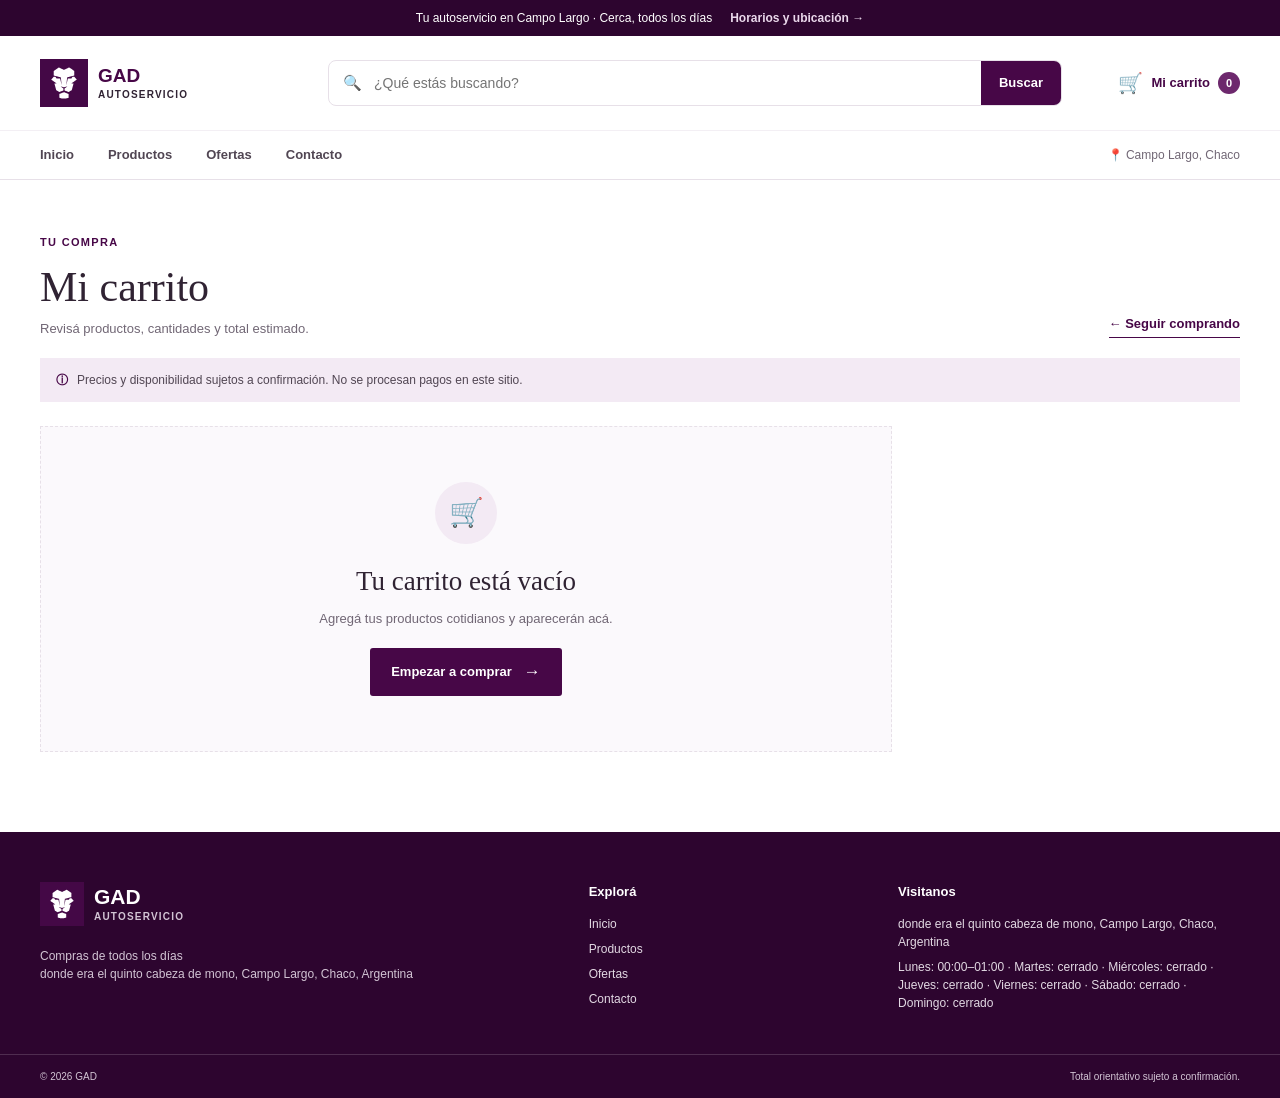
<file: carrito.html>
<!doctype html>
<html lang="es-AR">
<head>
	<meta charset="utf-8">
	<meta name="viewport" content="width=device-width, initial-scale=1">
	<meta name="description" content="Revisá tu compra de GAD en Campo Largo, Chaco.">
	<meta name="theme-color" content="#217a55">
	<title>Mi carrito | GAD</title>
	<link rel="icon" href="assets/logo.svg" type="image/svg+xml">
	<link rel="manifest" href="manifest.webmanifest">
	<meta name="apple-mobile-web-app-capable" content="yes">
	<meta name="apple-mobile-web-app-status-bar-style" content="default">
	<link rel="stylesheet" href="css/style.css">
	<link rel="stylesheet" href="css/responsive.css">
	<link rel="stylesheet" href="css/cart.css">
	<script type="module" src="js/cart.js"></script>
	<script type="module" src="js/contact.js"></script>
	<script type="module" src="js/pwa.js"></script>
</head>
<body>
	<a class="skip-link" href="#contenido">Ir al contenido</a>
	<div class="announcement-bar"><p>Tu autoservicio en Campo Largo <span aria-hidden="true">·</span> Cerca, todos los días</p><a href="contacto.html">Horarios y ubicación <span aria-hidden="true">→</span></a></div>
	<header class="site-header">
		<div class="header-main wrap"><a class="brand" href="index.html" aria-label="GAD, inicio"><img src="assets/logo.svg" width="48" height="48" alt=""><span class="brand-copy"><strong data-business-name>GAD</strong><span>AUTOSERVICIO</span></span></a><form class="search-form" action="productos.html" role="search"><label class="visually-hidden" for="cart-search-input">Buscar productos</label><span class="search-icon" aria-hidden="true">🔍</span><input id="cart-search-input" name="q" type="search" placeholder="¿Qué estás buscando?" autocomplete="off"><button type="submit">Buscar</button></form><a class="cart-link" href="carrito.html" aria-current="page" aria-label="Carrito, 0 artículos"><span class="cart-icon" aria-hidden="true">🛒</span><span class="cart-label">Mi carrito</span><span class="cart-count" data-cart-count aria-live="polite">0</span></a></div>
		<nav class="main-nav" aria-label="Navegación principal"><div class="wrap nav-inner"><a href="index.html">Inicio</a><a href="productos.html">Productos</a><a href="ofertas.html">Ofertas</a><a href="contacto.html">Contacto</a><span class="nav-location"><span aria-hidden="true">📍</span> Campo Largo, Chaco</span></div></nav>
	</header>
	<main id="contenido" class="cart-page wrap">
		<div class="cart-page-heading"><div><p class="eyebrow">TU COMPRA</p><h1>Mi carrito</h1><p>Revisá productos, cantidades y total estimado.</p></div><a class="underlined-link" href="productos.html">← Seguir comprando</a></div>
		<div class="cart-demo-note"><span aria-hidden="true">ⓘ</span> Precios y disponibilidad sujetos a confirmación. No se procesan pagos en este sitio.</div>
		<div class="cart-layout">
			<section class="cart-items-panel" aria-label="Productos en el pedido"><div class="cart-items" data-cart-items></div>
				<div class="cart-empty" data-cart-empty hidden><div class="empty-cart-symbol" aria-hidden="true">🛒</div><h2>Tu carrito está vacío</h2><p>Agregá tus productos cotidianos y aparecerán acá.</p><a class="button button-lime" href="productos.html">Empezar a comprar <span aria-hidden="true">→</span></a></div>
			</section>
			<aside class="cart-summary" data-cart-summary aria-labelledby="summary-title" hidden><h2 id="summary-title">Resumen de compra</h2><div class="summary-line"><span>Subtotal</span><strong data-cart-subtotal>$ 0</strong></div><div class="summary-line summary-total"><span>Total estimado</span><strong data-cart-total>$ 0</strong></div><p>El importe final depende de los precios y la disponibilidad confirmados por el autoservicio.</p><button class="button button-dark whatsapp-order-button" type="button" data-whatsapp-order disabled aria-describedby="whatsapp-order-status">Preparar pedido por WhatsApp</button><span id="whatsapp-order-status" class="pending-note" data-order-contact-status role="status" aria-live="polite">Cargando el número para pedidos…</span><button class="clear-cart-button" type="button" data-clear-cart>Vaciar carrito</button></aside>
		</div>
	</main>
	<footer class="site-footer"><div class="wrap footer-main"><div class="footer-brand-block"><a class="brand brand-footer" href="index.html"><img src="assets/logo.svg" width="48" height="48" alt=""><span class="brand-copy"><strong data-business-name>GAD</strong><span>AUTOSERVICIO</span></span></a><p>Compras de todos los días<br><span data-contact-footer-address>Campo Largo, Chaco, Argentina</span></p></div><div class="footer-column"><h2>Explorá</h2><a href="index.html">Inicio</a><a href="productos.html">Productos</a><a href="ofertas.html">Ofertas</a><a href="contacto.html">Contacto</a></div><div class="footer-column"><h2>Visitanos</h2><p data-contact-footer-address>Dirección</p><p data-contact-footer-hours>Horarios</p></div></div><div class="footer-bottom"><div class="wrap"><span>© <span data-current-year>2026</span> <span data-business-name>GAD</span></span><span>Total orientativo sujeto a confirmación.</span></div></div></footer>
</body>
</html>
</file>
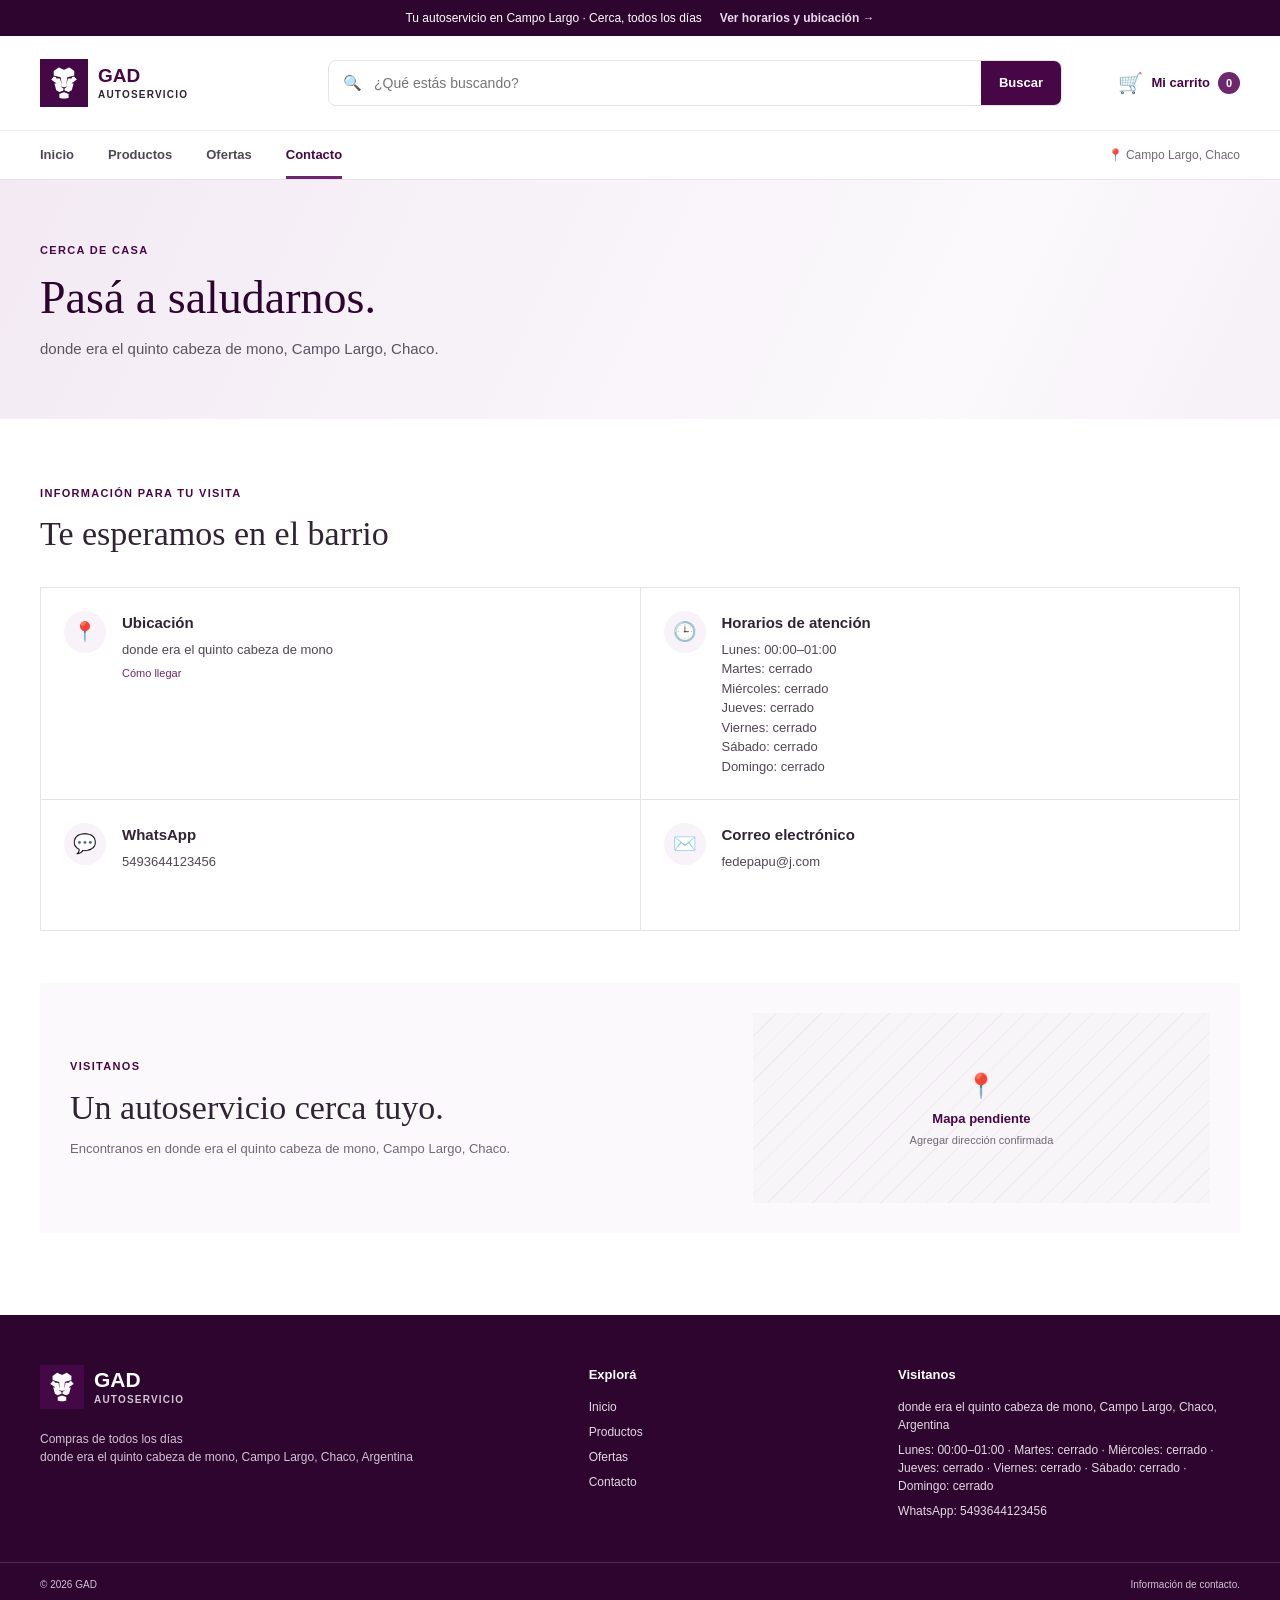
<file: contacto.html>
<!doctype html>
<html lang="es-AR">
<head>
	<meta charset="utf-8">
	<meta name="viewport" content="width=device-width, initial-scale=1">
	<meta name="description" content="Ubicación, horarios y datos de atención de GAD en Campo Largo, Chaco.">
	<meta name="theme-color" content="#217a55">
	<title>Contacto | GAD</title>
	<link rel="icon" href="assets/logo.svg" type="image/svg+xml">
	<link rel="manifest" href="manifest.webmanifest">
	<meta name="apple-mobile-web-app-capable" content="yes">
	<meta name="apple-mobile-web-app-status-bar-style" content="default">
	<link rel="stylesheet" href="css/style.css">
	<link rel="stylesheet" href="css/responsive.css">
	<link rel="stylesheet" href="css/cart.css">
	<script type="module" src="js/cart.js"></script>
	<script type="module" src="js/contact.js"></script>
	<script type="module" src="js/pwa.js"></script>
</head>
<body>
	<a class="skip-link" href="#contenido">Ir al contenido</a>
	<div class="announcement-bar"><p>Tu autoservicio en Campo Largo <span aria-hidden="true">·</span> Cerca, todos los días</p><a href="#contact-info">Ver horarios y ubicación <span aria-hidden="true">→</span></a></div>
	<header class="site-header">
		<div class="header-main wrap"><a class="brand" href="index.html" aria-label="GAD, inicio"><img src="assets/logo.svg" width="48" height="48" alt=""><span class="brand-copy"><strong data-business-name>GAD</strong><span>AUTOSERVICIO</span></span></a><form class="search-form" action="productos.html" role="search"><label class="visually-hidden" for="contact-search-input">Buscar productos</label><span class="search-icon" aria-hidden="true">🔍</span><input id="contact-search-input" name="q" type="search" placeholder="¿Qué estás buscando?" autocomplete="off"><button type="submit">Buscar</button></form><a class="cart-link" href="carrito.html" aria-label="Ir al carrito, 0 artículos"><span class="cart-icon" aria-hidden="true">🛒</span><span class="cart-label">Mi carrito</span><span class="cart-count" data-cart-count aria-live="polite">0</span></a></div>
		<nav class="main-nav" aria-label="Navegación principal"><div class="wrap nav-inner"><a href="index.html">Inicio</a><a href="productos.html">Productos</a><a href="ofertas.html">Ofertas</a><a class="nav-active" href="contacto.html" aria-current="page">Contacto</a><span class="nav-location"><span aria-hidden="true">📍</span> Campo Largo, Chaco</span></div></nav>
	</header>
	<main id="contenido">
		<section class="inner-hero contact-hero"><div class="wrap"><p class="eyebrow">CERCA DE CASA</p><h1>Pasá a saludarnos.</h1><p data-contact-hero>Encontranos en Campo Largo, Chaco.</p></div></section>
		<section class="contact-area" id="contact-info"><div class="wrap"><div class="contact-intro"><p class="eyebrow">INFORMACIÓN PARA TU VISITA</p><h2>Te esperamos en el barrio</h2><p class="pending-banner" data-contact-status role="status" aria-live="polite">Cargando los datos de contacto…</p></div>
			<div class="contact-grid">
				<section class="contact-detail"><span class="contact-symbol" aria-hidden="true">📍</span><div><h3>Ubicación</h3><p data-contact-address>Campo Largo, Chaco</p><a class="detail-pending" data-contact-map hidden target="_blank" rel="noopener noreferrer">Cómo llegar</a></div></section>
				<section class="contact-detail"><span class="contact-symbol" aria-hidden="true">🕒</span><div><h3>Horarios de atención</h3><p class="contact-hours" data-contact-hours>Consultando horarios…</p></div></section>
				<section class="contact-detail"><span class="contact-symbol" aria-hidden="true">💬</span><div><h3>WhatsApp</h3><p><a data-contact-whatsapp hidden target="_blank" rel="noopener noreferrer"></a><span data-contact-phone>Consultando número…</span></p></div></section>
				<section class="contact-detail"><span class="contact-symbol" aria-hidden="true">✉️</span><div><h3>Correo electrónico</h3><p><a data-contact-email hidden></a><span data-contact-email-empty hidden>No informado</span></p></div></section>
			</div>
			<div class="delivery-panel"><div><p class="eyebrow">VISITANOS</p><h2>Un autoservicio cerca tuyo.</h2><p data-contact-location-summary>Encontranos en Campo Largo, Chaco.</p></div><div class="map-placeholder" data-contact-map-placeholder role="img" aria-label="Ubicación del autoservicio pendiente de confirmar"><span aria-hidden="true">📍</span><strong>Mapa pendiente</strong><small>Agregar dirección confirmada</small></div></div>
		</div></section>
	</main>
	<footer class="site-footer"><div class="wrap footer-main"><div class="footer-brand-block"><a class="brand brand-footer" href="index.html"><img src="assets/logo.svg" width="48" height="48" alt=""><span class="brand-copy"><strong data-business-name>GAD</strong><span>AUTOSERVICIO</span></span></a><p>Compras de todos los días<br><span data-contact-footer-address>Campo Largo, Chaco, Argentina</span></p></div><div class="footer-column"><h2>Explorá</h2><a href="index.html">Inicio</a><a href="productos.html">Productos</a><a href="ofertas.html">Ofertas</a><a href="contacto.html">Contacto</a></div><div class="footer-column"><h2>Visitanos</h2><p data-contact-footer-address>Dirección</p><p data-contact-footer-hours>Horarios de atención</p><span data-contact-footer-phone></span></div></div><div class="footer-bottom"><div class="wrap"><span>© <span data-current-year>2026</span> <span data-business-name>GAD</span></span><span>Información de contacto.</span></div></div></footer>
</body>
</html>
</file>
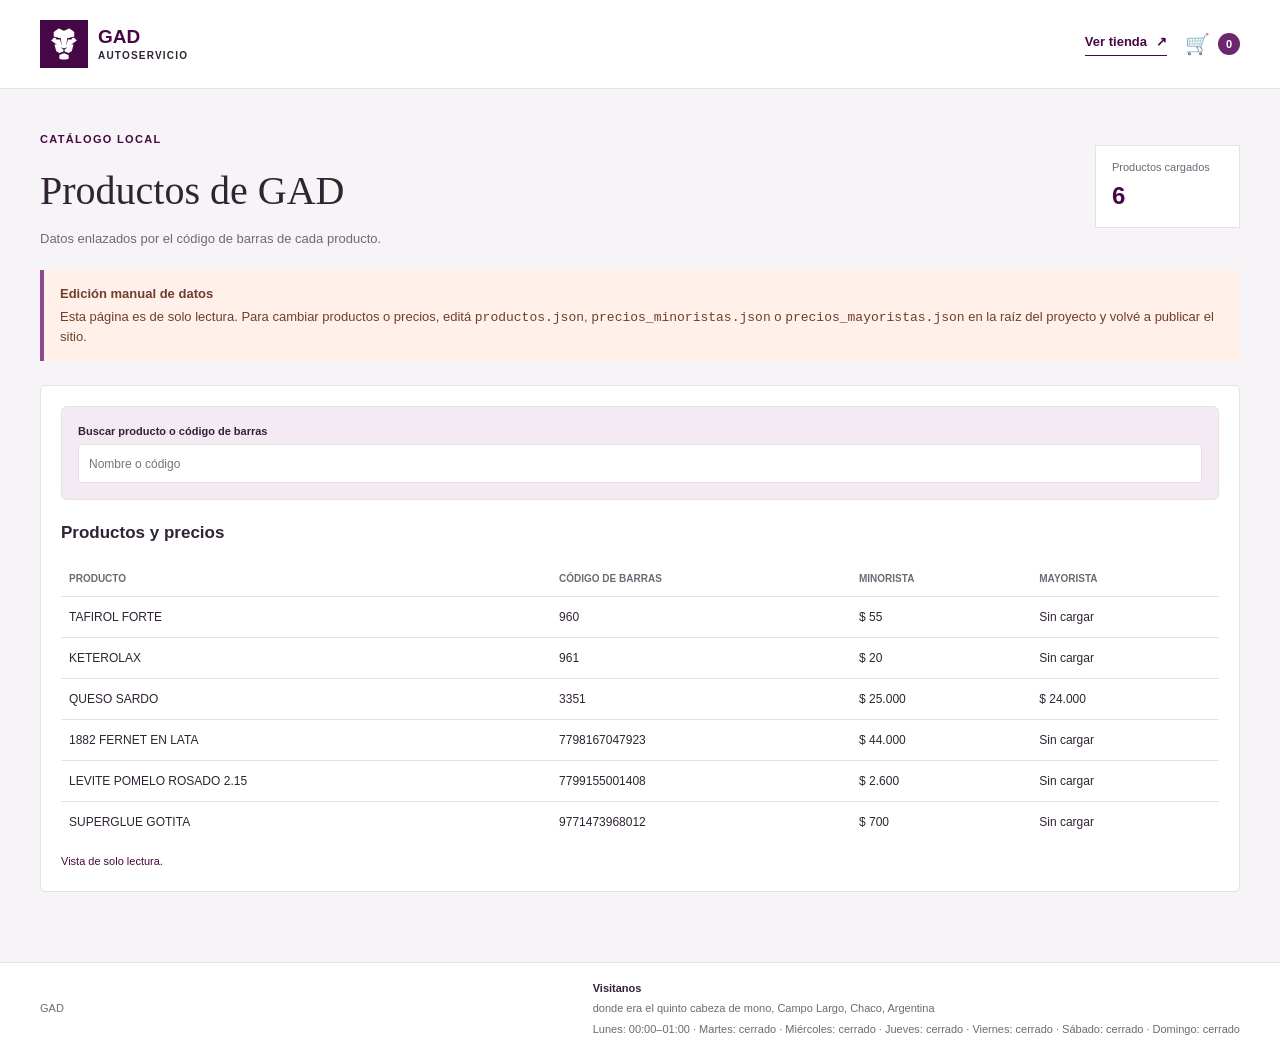
<file: pages/admin.html>
<!doctype html>
<html lang="es-AR">
<head>
	<meta charset="utf-8">
	<meta name="viewport" content="width=device-width, initial-scale=1">
	<meta name="description" content="Consulta local de productos y precios de GAD.">
	<meta name="theme-color" content="#217a55">
	<title>Catálogo local | GAD</title>
	<link rel="icon" href="../assets/logo.svg" type="image/svg+xml">
	<link rel="manifest" href="../manifest.webmanifest">
	<meta name="apple-mobile-web-app-capable" content="yes">
	<meta name="apple-mobile-web-app-status-bar-style" content="default">
	<link rel="stylesheet" href="../css/style.css">
	<link rel="stylesheet" href="../css/responsive.css">
	<link rel="stylesheet" href="../css/admin.css">
	<script type="module" src="../js/admin.js"></script>
	<script type="module" src="../js/contact.js"></script>
	<script type="module" src="../js/pwa.js"></script>
</head>
<body class="admin-page">
	<a class="skip-link" href="#contenido">Ir al contenido</a>
	<header class="admin-header"><div class="wrap admin-header-inner">
		<a class="brand" href="../index.html" aria-label="GAD, inicio"><img src="../assets/logo.svg" width="48" height="48" alt=""><span class="brand-copy"><strong data-business-name>GAD</strong><span>AUTOSERVICIO</span></span></a>
		<div class="admin-header-actions"><a class="underlined-link" href="../productos.html">Ver tienda <span aria-hidden="true">↗</span></a><a class="cart-link" href="../carrito.html" aria-label="Ir al carrito"><span class="cart-icon" aria-hidden="true">🛒</span><span class="cart-count" data-cart-count aria-live="polite">0</span></a></div>
	</div></header>
	<main class="wrap admin-content" id="contenido">
		<div class="admin-title-row">
			<div><p class="eyebrow">CATÁLOGO LOCAL</p><h1>Productos de GAD</h1><p>Datos enlazados por el código de barras de cada producto.</p></div>
			<div class="admin-summary"><div><span>Productos cargados</span><strong data-admin-count>0</strong></div></div>
		</div>
		<p class="admin-warning"><strong>Edición manual de datos</strong>Esta página es de solo lectura. Para cambiar productos o precios, editá <code>productos.json</code>, <code>precios_minoristas.json</code> o <code>precios_mayoristas.json</code> en la raíz del proyecto y volvé a publicar el sitio.</p>
		<section class="admin-panel" aria-labelledby="admin-list-title">
			<div class="admin-toolbar admin-toolbar--readonly">
				<div class="admin-field"><label for="admin-search">Buscar producto o código de barras</label><input id="admin-search" type="search" data-admin-search placeholder="Nombre o código"></div>
			</div>
			<h2 id="admin-list-title">Productos y precios</h2>
			<div class="admin-table-wrap"><table class="admin-table"><thead><tr><th scope="col">Producto</th><th scope="col">Código de barras</th><th scope="col">Minorista</th><th scope="col">Mayorista</th></tr></thead><tbody data-admin-products></tbody></table></div>
			<p class="admin-feedback" data-admin-feedback role="status" aria-live="polite"></p>
		</section>
	</main>
	<footer class="admin-footer"><div class="wrap admin-footer-content"><span data-business-name>GAD</span><div><strong>Visitanos</strong><span data-contact-footer-address>Dirección</span><span data-contact-footer-hours>Horarios</span></div></div></footer>
</body>
</html>
</file>
<file: css/style.css>
:root {
	color-scheme: light;
	--violet: #470747;
	--violet-deep: #2d052f;
	--violet-mid: #6d286d;
	--lilac: #f3eaf4;
	--forest: var(--violet);
	--forest-deep: var(--violet-deep);
	--leaf: var(--lilac);
	--leaf-soft: #f8f3f8;
	--paper: #fbf9fc;
	--white: #fff;
	--ink: #302333;
	--muted: #716775;
	--line: #e7e0e8;
	--coral: #8f4a8f;
	--mint: var(--lilac);
	--sale: var(--violet-mid);
	--content-width: 1200px;
}

* { box-sizing: border-box; }

html { scroll-behavior: smooth; }

body {
	margin: 0;
	background: var(--white);
	color: var(--ink);
	font-family: "Avenir Next", Avenir, "Segoe UI", sans-serif;
	font-size: 16px;
	line-height: 1.5;
	-webkit-font-smoothing: antialiased;
}

button, input { font: inherit; }
button, a { -webkit-tap-highlight-color: transparent; }
a { color: inherit; text-decoration: none; }
button { color: inherit; }
img { display: block; max-width: 100%; }

.wrap { width: min(var(--content-width), calc(100% - 64px)); margin-inline: auto; }
.visually-hidden { position: absolute; width: 1px; height: 1px; padding: 0; margin: -1px; overflow: hidden; clip: rect(0, 0, 0, 0); white-space: nowrap; border: 0; }
.skip-link { position: absolute; z-index: 20; top: 8px; left: 8px; padding: 10px 14px; background: var(--white); color: var(--forest-deep); transform: translateY(-150%); }
.skip-link:focus { transform: translateY(0); }

a:focus-visible, button:focus-visible, input:focus-visible { outline: 3px solid var(--violet-mid); outline-offset: 3px; }

.announcement-bar { display: flex; justify-content: center; align-items: center; gap: 18px; min-height: 36px; padding: 6px 20px; background: var(--forest-deep); color: var(--white); font-size: 12px; }
.announcement-bar p { margin: 0; }
.announcement-bar a { color: #ead8eb; font-weight: 700; }

.site-header { position: relative; z-index: 5; background: var(--white); }
.header-main { display: grid; grid-template-columns: 260px minmax(250px, 1fr) 150px; align-items: center; gap: 28px; min-height: 94px; }
.brand { display: inline-flex; align-items: center; gap: 10px; width: fit-content; }
.brand img { width: 48px; height: 48px; flex: 0 0 auto; object-fit: contain; }
.brand-copy { display: grid; line-height: 1; }
.brand-copy strong { color: var(--forest); font-size: 19px; font-weight: 900; }
.brand-copy strong[data-business-name] { white-space: nowrap; }
.brand-copy span { margin-top: 5px; color: var(--ink); font-size: 10px; font-weight: 800; letter-spacing: .12em; }
.search-form { display: flex; align-items: center; height: 46px; border: 1px solid var(--line); border-radius: 8px; background: var(--white); }
.search-icon { padding-left: 14px; font-size: 15px; }
.search-form input { flex: 1; width: 100%; min-width: 0; padding: 0 12px; border: 0; outline: 0; background: transparent; color: var(--ink); font-size: 14px; }
.search-form input:focus-visible { outline: 0; }
.search-form:focus-within { outline: 3px solid var(--violet-mid); outline-offset: 3px; }
.search-form button { align-self: stretch; padding: 0 18px; border: 0; border-radius: 0 7px 7px 0; background: var(--forest); color: var(--white); font-size: 13px; font-weight: 800; cursor: pointer; }
.search-form button:hover { background: var(--forest-deep); }
.cart-link { display: flex; justify-content: flex-end; align-items: center; gap: 8px; color: var(--violet); white-space: nowrap; font-size: 13px; font-weight: 800; }
.cart-link:hover { color: var(--violet-deep); }
.cart-icon { font-size: 20px; }
.cart-count { display: grid; place-items: center; width: 22px; height: 22px; border-radius: 50%; background: var(--violet-mid); color: var(--white); font-size: 11px; }
.main-nav { border-top: 1px solid #f3eff4; border-bottom: 1px solid var(--line); }
.nav-inner { display: flex; align-items: center; gap: 34px; min-height: 48px; }
.nav-inner > a { display: grid; align-items: center; height: 48px; color: #514653; font-size: 13px; font-weight: 700; }
.nav-inner > a:hover, .nav-inner > a.nav-active { color: var(--forest); }
.nav-inner > a.nav-active { box-shadow: inset 0 -3px var(--violet-mid); }
.nav-location { margin-left: auto; color: var(--muted); font-size: 12px; }

.hero { position: relative; display: flex; align-items: center; min-height: 514px; overflow: hidden; background: var(--violet-deep); color: var(--white); isolation: isolate; }
.hero-image, .hero-shade { position: absolute; z-index: -1; inset: 0; width: 100%; height: 100%; }
.hero-image { object-fit: cover; object-position: center 53%; }
.hero-shade { background: linear-gradient(90deg, rgba(45, 5, 47, .88) 0%, rgba(45, 5, 47, .68) 42%, rgba(45, 5, 47, .08) 100%); }
.hero-content { position: relative; padding-block: 72px 84px; }
.eyebrow { margin: 0 0 13px; color: var(--forest); font-size: 11px; font-weight: 900; letter-spacing: .12em; }
.hero-eyebrow { display: flex; align-items: center; gap: 9px; margin-bottom: 20px; color: #ead8eb; }
.hero-eyebrow span { display: inline-block; width: 22px; height: 2px; background: #ead8eb; }
.hero h1 { max-width: 650px; margin: 0; font-family: Georgia, "Times New Roman", serif; font-size: 58px; font-weight: 500; line-height: 1.05; }
.hero-description { max-width: 500px; margin: 20px 0 0; color: rgba(255,255,255,.88); font-size: 16px; }
.hero-actions { display: flex; align-items: center; gap: 26px; margin-top: 30px; }
.button { display: inline-flex; justify-content: center; align-items: center; gap: 12px; min-height: 48px; padding: 0 20px; border: 1px solid transparent; border-radius: 3px; font-size: 13px; font-weight: 850; transition: background-color .15s ease, color .15s ease; }
.button span { font-size: 17px; }
.button-lime { background: var(--violet); color: var(--white); }
.button-lime:hover { background: var(--violet-deep); }
.hero-text-link { color: var(--white); font-size: 13px; font-weight: 750; }
.hero-text-link span { padding-left: 5px; color: #ead8eb; }
.hero-note { margin: 24px 0 0; color: rgba(255,255,255,.7); font-size: 11px; }
.hero-stamp { position: absolute; right: max(32px, calc((100% - var(--content-width)) / 2)); bottom: 0; display: flex; align-items: center; gap: 12px; padding: 17px 21px; background: var(--lilac); color: var(--violet-deep); }
.hero-stamp > span { font-size: 28px; }
.hero-stamp strong { font-size: 12px; line-height: 1.3; }

.service-strip { border-bottom: 1px solid var(--line); background: var(--paper); }
.service-grid { display: grid; grid-template-columns: repeat(3, 1fr); min-height: 92px; }
.service-item { display: flex; align-items: center; gap: 14px; padding: 16px 20px; border-right: 1px solid var(--line); }
.service-item:first-child { padding-left: 0; }
.service-item:last-child { border-right: 0; }
.service-symbol { display: grid; place-items: center; width: 42px; height: 42px; flex: 0 0 42px; border-radius: 14px; background: var(--mint); font-size: 19px; }
.service-item div { display: grid; gap: 2px; }
.service-item strong { font-size: 13px; }
.service-item div span { color: var(--muted); font-size: 11px; }

.section-pad { padding-block: 76px; }
.categories-section { padding-bottom: 55px; }
.section-heading { display: flex; justify-content: space-between; align-items: end; gap: 24px; }
.section-heading .eyebrow, .how-intro .eyebrow, .offer-copy .eyebrow, .local-content .eyebrow { margin-bottom: 9px; }
.section-heading h2, .how-intro h2, .offer-copy h2, .local-content h2 { margin: 0; font-family: Georgia, "Times New Roman", serif; font-size: 36px; font-weight: 500; line-height: 1.15; }
.section-heading > p { max-width: 340px; margin: 0 0 3px; color: var(--muted); font-size: 14px; }
.category-list { display: flex; flex-wrap: wrap; gap: 10px; margin-top: 28px; }
.category-button { display: inline-flex; align-items: center; gap: 9px; min-height: 44px; padding: 0 16px; border: 1px solid var(--line); border-radius: 24px; background: var(--white); font-size: 13px; font-weight: 750; cursor: pointer; transition: background-color .15s ease, border-color .15s ease; }
.category-button > span { font-size: 17px; }
.category-button:hover { border-color: var(--forest); }
.category-button.is-selected { border-color: var(--forest); background: var(--forest); color: var(--white); }

.products-section { padding-top: 52px; background: var(--paper); }
.products-heading { align-items: center; }
.underlined-link { display: inline-flex; align-items: center; gap: 9px; padding-bottom: 4px; border-bottom: 1px solid var(--forest); color: var(--forest); font-size: 13px; font-weight: 800; }
.underlined-link:hover { color: var(--forest-deep); border-color: var(--leaf); }
.demo-notice { display: flex; align-items: center; gap: 8px; margin: 20px 0 14px; color: #514653; font-size: 12px; }
.demo-notice span { color: var(--forest); font-size: 15px; }
.results-message { min-height: 20px; margin: 0 0 12px; color: var(--muted); font-size: 12px; }
.catalog-source-notice { margin: 0 0 18px; padding: 11px 14px; border-left: 3px solid #cdb8cf; background: var(--paper); color: #514653; font-size: 12px; }
.catalog-source-notice[data-state="loading"] { border-color: #b8adb9; background: #f7f5f7; color: #514653; }
.catalog-source-notice[data-state="live"] { border-color: #85a98c; background: #edf6ef; color: #24583d; }
.catalog-source-notice[data-state="empty"] { border-color: #d29c40; background: #fff7e7; color: #694b1e; }
.catalog-source-notice[data-state="fallback"] { border-color: var(--sale); background: #f8f1f8; color: var(--violet-deep); }
.product-grid { display: grid; grid-template-columns: repeat(4, minmax(0, 1fr)); gap: 18px; }
.product-card { min-width: 0; overflow: hidden; border: 1px solid var(--line); border-radius: 8px; background: var(--white); box-shadow: 0 3px 14px rgba(45, 5, 47, .055); }
.product-media { position: relative; height: 205px; overflow: hidden; background: var(--paper); }
.product-media img { width: 100%; height: 100%; object-fit: cover; transition: transform .25s ease; }
.product-card:hover .product-media img { transform: scale(1.035); }
.product-media--fallback { display: grid; place-items: center; background: var(--paper); }
.demo-tag { position: absolute; top: 12px; left: 12px; padding: 5px 9px; border-radius: 20px; background: var(--lilac); color: var(--violet-deep); font-size: 9px; font-weight: 900; }
.image-pending-label { position: absolute; z-index: 1; top: 50%; left: 50%; width: max-content; max-width: calc(100% - 24px); padding: 6px 10px; border-radius: 20px; background: rgba(255,255,255,.92); color: var(--muted); font-size: 10px; transform: translate(-50%, -50%); }
.new-products-section { background: #fff; }
.new-product-grid { grid-template-columns: repeat(4, minmax(0, 1fr)); }
.home-offers-section { background: #f8f1f8; }
.home-offers-section .demo-tag { background: var(--sale); color: var(--white); }
.home-offers-grid { grid-template-columns: repeat(3, minmax(0, 1fr)); }
.product-body { padding: 16px; }
.product-category { margin: 0 0 5px; color: var(--muted); font-size: 10px; font-weight: 750; text-transform: uppercase; }
.live-offer-tag { background: var(--sale); color: var(--white); }
.product-stock { margin: 7px 0 0; font-size: 11px; font-weight: 700; }
.product-stock.is-in-stock { color: #28613b; }
.product-stock.is-out-of-stock { color: #944936; }
.product-body h3 { min-height: 44px; margin: 0; font-size: 15px; line-height: 1.4; }
.product-presentation { margin: 4px 0 14px; color: var(--muted); font-size: 11px; }
.product-price-row { display: flex; justify-content: space-between; align-items: end; gap: 8px; padding-top: 12px; border-top: 1px solid var(--line); }
.product-price-row span { display: block; color: var(--muted); font-size: 10px; }
.product-price { display: block; margin-top: 1px; color: var(--forest); font-size: 17px; font-weight: 900; }
.product-wholesale-price { margin-top: 3px; color: var(--forest); font-weight: 750; }
.add-button { display: inline-flex; justify-content: center; align-items: center; gap: 6px; min-height: 36px; padding: 0 12px; border: 1px solid var(--violet); border-radius: 20px; background: var(--white); color: var(--violet); font-size: 11px; font-weight: 800; cursor: pointer; }
.add-button:hover { background: var(--violet); color: var(--white); }
.add-button span { font-size: 15px; }
.no-results { grid-column: 1 / -1; margin: 0; padding: 32px; background: var(--white); color: var(--muted); text-align: center; }

.offer-band { padding-block: 44px; background: var(--lilac); }
.offer-content { display: grid; grid-template-columns: 76px 1fr auto; align-items: center; gap: 24px; }
.offer-mark { display: grid; place-items: center; width: 68px; height: 68px; border: 1px solid rgba(71,7,71,.35); border-radius: 50%; color: var(--violet); font-family: Georgia, "Times New Roman", serif; font-size: 34px; }
.offer-copy .eyebrow { color: var(--forest); }
.offer-copy h2 { font-size: 30px; }
.offer-copy > p:last-child { max-width: 660px; margin: 9px 0 0; color: #514653; font-size: 13px; }
.button-dark { background: var(--forest); color: var(--white); }
.button-dark:hover { background: var(--ink); }

.how-section { padding-block: 84px; }
.how-layout { display: grid; grid-template-columns: .8fr 1.2fr; gap: 90px; }
.how-intro h2 { font-size: 40px; }
.how-intro > p:not(.eyebrow) { max-width: 340px; margin: 15px 0 18px; color: var(--muted); font-size: 14px; }
.steps-list { display: grid; gap: 0; margin: 0; padding: 0; list-style: none; }
.steps-list li { display: grid; grid-template-columns: 54px 1fr; gap: 16px; padding: 17px 0; border-bottom: 1px solid var(--line); }
.steps-list li:first-child { padding-top: 0; }
.step-number { color: var(--violet-mid); font-family: Georgia, "Times New Roman", serif; font-size: 23px; }
.steps-list h3 { margin: 0; font-size: 15px; }
.steps-list p { margin: 5px 0 0; color: var(--muted); font-size: 13px; }

.local-section { padding-block: 43px; background: var(--paper); color: var(--ink); }
.local-content { display: grid; grid-template-columns: 58px 1fr auto; align-items: center; gap: 20px; }
.local-pin { display: grid; place-items: center; width: 52px; height: 52px; border-radius: 16px; background: var(--white); font-size: 22px; }
.local-content .eyebrow { color: var(--forest); }
.local-content h2 { font-size: 27px; }
.local-content > div:nth-child(2) > p:last-child { margin: 6px 0 0; color: var(--muted); font-size: 12px; }
.button-outline { border-color: var(--forest); color: var(--forest); }
.button-outline:hover { background: var(--forest); color: var(--white); }

.site-footer { background: var(--violet-deep); color: var(--white); }
.footer-main { display: grid; grid-template-columns: 1.4fr .7fr 1fr; gap: 70px; padding-block: 50px 42px; }
.brand-footer img { width: 44px; height: 44px; }
.brand-footer .brand-copy strong { font-size: 21px; }
.brand-footer .brand-copy strong { color: var(--white); }
.brand-footer .brand-copy span { color: #d2c4d4; }
.footer-brand-block > p { margin: 14px 0 0; color: #d2c4d4; font-size: 12px; }
.footer-column { display: flex; flex-direction: column; align-items: flex-start; gap: 7px; color: #e2d9e3; font-size: 12px; }
.footer-column h2 { margin: 0 0 6px; color: var(--white); font-size: 13px; }
.footer-column a:hover { color: #ead8eb; text-decoration: underline; }
.footer-column p { margin: 0; }
.footer-column .example-data { margin: 4px 0 0; color: #d8bdd9; font-size: 11px; font-weight: 750; }
.footer-bottom { border-top: 1px solid rgba(255,255,255,.16); }
.footer-bottom .wrap { display: flex; justify-content: space-between; gap: 20px; padding-block: 14px; color: #d2c4d4; font-size: 10px; }
.toast { position: fixed; z-index: 10; right: 24px; bottom: 24px; max-width: min(360px, calc(100% - 32px)); padding: 13px 18px; background: var(--violet-deep); color: var(--white); box-shadow: 0 6px 24px rgba(45,5,47,.22); font-size: 13px; opacity: 0; pointer-events: none; transform: translateY(8px); transition: opacity .18s ease, transform .18s ease; }
.toast.is-visible { opacity: 1; transform: translateY(0); }

.inner-hero { padding-block: 62px 58px; background: linear-gradient(115deg, #f3eaf4 0%, #fbf9fc 68%, #f6f0f7 100%); }
.inner-hero .wrap { max-width: var(--content-width); }
.inner-hero h1 { max-width: 760px; margin: 0; color: var(--forest-deep); font-family: Georgia, "Times New Roman", serif; font-size: 46px; font-weight: 500; line-height: 1.12; }
.inner-hero .wrap > p:last-child { max-width: 660px; margin: 15px 0 0; color: #5c5260; font-size: 15px; }
.catalog-area { padding-block: 58px 78px; }
.catalog-heading { display: flex; justify-content: space-between; align-items: end; gap: 28px; }
.catalog-heading h2, .contact-intro h2, .delivery-panel h2 { margin: 0; font-family: Georgia, "Times New Roman", serif; font-size: 34px; font-weight: 500; line-height: 1.15; }
.catalog-heading .demo-notice { max-width: 460px; margin-bottom: 2px; }
.catalog-category-list { margin-block: 25px 18px; }
.catalog-area .product-grid { row-gap: 20px; }
.product-description { min-height: 42px; margin: 10px 0 14px; color: var(--muted); font-size: 12px; }
.product-old-price { display: block; margin-top: 2px; color: var(--muted); font-size: 12px; }
.product-media--fallback .demo-tag { z-index: 2; }
.offer-page-hero { background: linear-gradient(115deg, #f3eaf4, #fbf9fc 75%, #f6f0f7); }
.offer-catalog { background: var(--paper); }
.offer-catalog .product-card { border-color: var(--line); }
.offer-catalog .demo-tag { background: var(--sale); color: #fff; }
.contact-hero { background: linear-gradient(115deg, #f3eaf4, #fbf9fc 75%, #f6f0f7); }
.contact-area { padding-block: 66px 82px; }
.contact-intro { max-width: 710px; }
.contact-intro > p:last-child { margin: 14px 0 0; color: var(--violet-mid); font-size: 13px; font-weight: 700; }
.contact-grid { display: grid; grid-template-columns: repeat(2, minmax(0, 1fr)); gap: 1px; margin-top: 34px; border: 1px solid var(--line); background: var(--line); }
.contact-detail { display: flex; gap: 16px; min-height: 130px; padding: 23px; background: var(--white); }
.contact-symbol { display: grid; place-items: center; flex: 0 0 42px; width: 42px; height: 42px; border-radius: 50%; background: var(--leaf-soft); font-size: 19px; }
.contact-detail h3 { margin: 1px 0 5px; font-size: 15px; }
.contact-detail p { margin: 0; color: #514653; font-size: 13px; }
.detail-pending { display: block; margin-top: 6px; color: var(--violet-mid); font-size: 11px; }
.contact-hours { white-space: pre-line; }
.pending-banner { padding: 12px 15px; border-left: 3px solid var(--violet-mid); background: var(--lilac); }
.delivery-panel { display: grid; grid-template-columns: 1fr minmax(280px, .72fr); align-items: center; gap: 48px; margin-top: 52px; padding: 30px; background: var(--paper); }
.delivery-panel > div:first-child > p:last-child { max-width: 520px; margin: 12px 0 0; color: var(--muted); font-size: 13px; }
.map-placeholder { display: grid; place-content: center; justify-items: center; min-height: 190px; background: repeating-linear-gradient(135deg, #f0eaf1 0, #f0eaf1 1px, #f8f5f8 1px, #f8f5f8 16px); color: var(--violet); text-align: center; }
.map-placeholder > span { font-size: 24px; }
.map-placeholder strong { margin-top: 5px; font-size: 13px; }
.map-placeholder small { margin-top: 3px; color: var(--muted); font-size: 11px; }

@media (prefers-reduced-motion: reduce) {
	*, *::before, *::after { scroll-behavior: auto !important; transition-duration: .01ms !important; }
}
</file>
<file: css/responsive.css>
@media (max-width: 900px) {
	.header-main { grid-template-columns: 245px minmax(150px, 1fr) 70px; gap: 12px; }
	.brand-copy strong[data-business-name] { font-size: 16px; }
	.cart-label { display: none; }
	.product-grid { grid-template-columns: repeat(2, minmax(0, 1fr)); }
	.new-product-grid { grid-template-columns: repeat(2, minmax(0, 1fr)); }
	.home-offers-grid { grid-template-columns: repeat(2, minmax(0, 1fr)); }
	.product-media { height: 230px; }
	.how-layout { gap: 48px; }
	.footer-main { gap: 38px; }
	.delivery-panel { gap: 28px; }
}

@media (max-width: 640px) {
	.wrap { width: min(100% - 36px, var(--content-width)); }
	.announcement-bar { justify-content: space-between; gap: 8px; min-height: 38px; padding-inline: 18px; font-size: 10px; }
	.announcement-bar a { white-space: nowrap; }
	.announcement-bar p span { display: none; }
	.header-main { grid-template-columns: 1fr auto; gap: 12px; padding-block: 13px; }
	.brand img { width: 42px; height: 42px; }
	.brand-copy strong { font-size: 20px; }
	.brand-copy strong[data-business-name] { max-width: 190px; font-size: 15px; }
	.brand-copy span { font-size: 9px; }
	.search-form { grid-column: 1 / -1; grid-row: 2; height: 42px; }
	.search-form button { padding-inline: 14px; }
	.cart-link { gap: 6px; }
	.cart-icon { font-size: 19px; }
	.cart-count { width: 20px; height: 20px; }
	.nav-inner { justify-content: space-between; gap: 12px; min-height: 44px; }
	.nav-inner > a { height: 44px; font-size: 12px; }
	.nav-location { display: none; }
	.hero { min-height: 530px; align-items: end; }
	.hero-image { object-position: 58% center; }
	.hero-shade { background: linear-gradient(0deg, rgba(45,5,47,.94) 0%, rgba(45,5,47,.78) 58%, rgba(45,5,47,.12) 100%); }
	.hero-content { padding-block: 140px 76px; }
	.hero h1 { max-width: 450px; font-size: 42px; }
	.hero-description { max-width: 420px; margin-top: 15px; font-size: 14px; }
	.hero-actions { align-items: flex-start; flex-direction: column; gap: 17px; margin-top: 22px; }
	.hero-note { margin-top: 17px; font-size: 10px; }
	.hero-stamp { right: 18px; bottom: 0; padding: 11px 14px; }
	.hero-stamp > span { font-size: 21px; }
	.hero-stamp strong { font-size: 10px; }
	.service-grid { grid-template-columns: 1fr; padding-block: 7px; }
	.service-item, .service-item:first-child { min-height: 65px; padding: 10px 0; border-right: 0; border-bottom: 1px solid var(--line); }
	.service-item:last-child { border-bottom: 0; }
	.service-symbol { width: 37px; height: 37px; flex-basis: 37px; font-size: 17px; }
	.service-item div span { font-size: 11px; }
	.section-pad { padding-block: 54px; }
	.categories-section { padding-bottom: 42px; }
	.section-heading { align-items: flex-start; flex-direction: column; gap: 12px; }
	.section-heading h2, .offer-copy h2 { font-size: 30px; }
	.section-heading > p { max-width: 100%; font-size: 13px; }
	.category-list { display: grid; grid-template-columns: repeat(2, minmax(0, 1fr)); gap: 8px; margin-top: 22px; }
	.category-button { justify-content: flex-start; min-height: 43px; padding-inline: 11px; font-size: 12px; }
	.products-section { padding-top: 43px; }
	.products-heading { align-items: flex-start; }
	.demo-notice { align-items: flex-start; font-size: 11px; }
	.catalog-source-notice { font-size: 11px; }
	.product-grid { grid-template-columns: repeat(2, minmax(0, 1fr)); gap: 10px; }
	.product-media { height: auto; aspect-ratio: 1 / .88; }
	.new-product-grid { grid-template-columns: repeat(2, minmax(0, 1fr)); }
	.home-offers-grid { grid-template-columns: repeat(2, minmax(0, 1fr)); }
	.demo-tag { top: 7px; left: 7px; padding: 4px 6px; font-size: 8px; }
	.product-body { padding: 11px; }
	.product-body h3 { min-height: 40px; font-size: 13px; }
	.product-presentation { min-height: 30px; margin-bottom: 9px; font-size: 10px; }
	.product-price-row { align-items: flex-start; flex-direction: column; gap: 9px; }
	.product-price { font-size: 16px; }
	.add-button { width: 100%; min-height: 35px; }
	.offer-band { padding-block: 32px; }
	.offer-content { grid-template-columns: 48px 1fr; gap: 15px; }
	.offer-mark { width: 46px; height: 46px; font-size: 24px; }
	.offer-copy h2 { font-size: 26px; }
	.offer-copy > p:last-child { font-size: 12px; }
	.offer-content > .button { grid-column: 2; justify-self: start; min-height: 43px; }
	.how-section { padding-block: 58px; }
	.how-layout { grid-template-columns: 1fr; gap: 30px; }
	.how-intro h2 { font-size: 36px; }
	.steps-list li { grid-template-columns: 40px 1fr; gap: 12px; }
	.local-section { padding-block: 34px; }
	.local-content { grid-template-columns: 44px 1fr; gap: 13px; }
	.local-pin { width: 42px; height: 42px; font-size: 18px; }
	.local-content h2 { font-size: 23px; }
	.local-content > .button { grid-column: 2; justify-self: start; min-height: 42px; }
	.footer-main { grid-template-columns: 1fr 1fr; gap: 30px 18px; padding-block: 38px 30px; }
	.footer-brand-block { grid-column: 1 / -1; }
	.footer-bottom .wrap { align-items: flex-start; flex-direction: column; gap: 4px; padding-block: 12px; font-size: 10px; }
	.toast { right: 16px; bottom: 16px; }
	.inner-hero { padding-block: 45px 40px; }
	.inner-hero h1 { font-size: 36px; }
	.inner-hero .wrap > p:last-child { font-size: 13px; }
	.catalog-area { padding-block: 42px 56px; }
	.catalog-heading { align-items: flex-start; flex-direction: column; gap: 8px; }
	.catalog-heading h2, .contact-intro h2, .delivery-panel h2 { font-size: 29px; }
	.catalog-heading .demo-notice { margin-top: 5px; }
	.product-description { min-height: auto; font-size: 11px; }
	.contact-area { padding-block: 48px 58px; }
	.contact-grid { grid-template-columns: 1fr; margin-top: 24px; }
	.contact-detail { min-height: 112px; padding: 18px; }
	.delivery-panel { grid-template-columns: 1fr; gap: 22px; margin-top: 34px; padding: 20px; }
	.map-placeholder { min-height: 160px; }
}

@media (max-width: 380px) {
	.announcement-bar { font-size: 9px; }
	.announcement-bar a { font-size: 9px; }
	.hero h1 { font-size: 37px; }
	.product-grid { gap: 8px; }
	.product-body { padding: 9px; }
	.product-body h3 { font-size: 12px; }
}
</file>
<file: css/cart.css>
.cart-page { min-height: 56vh; padding-block: 54px 80px; }
.cart-page-heading { display: flex; justify-content: space-between; align-items: end; gap: 24px; margin-bottom: 20px; }
.cart-page-heading h1 { margin: 0; font-family: Georgia, "Times New Roman", serif; font-size: 42px; font-weight: 500; line-height: 1.12; }
.cart-page-heading > div > p:last-child { margin: 8px 0 0; color: var(--muted); font-size: 13px; }
.cart-demo-note { display: flex; align-items: flex-start; gap: 9px; margin-bottom: 24px; padding: 13px 16px; background: var(--lilac); color: #514653; font-size: 12px; }
.cart-demo-note > span { color: var(--forest); font-weight: 800; }
.cart-layout { display: grid; grid-template-columns: minmax(0, 1fr) 320px; align-items: start; gap: 28px; }
.cart-items-panel { min-width: 0; }
.cart-items { display: grid; gap: 12px; }
.cart-item { display: grid; grid-template-columns: 104px minmax(0, 1fr) 170px; align-items: center; gap: 18px; padding: 16px; border: 1px solid var(--line); background: var(--white); }
.cart-item-image { width: 104px; height: 104px; object-fit: cover; background: var(--paper); }
.cart-item-info { min-width: 0; }
.cart-item-info .product-category { margin-bottom: 4px; }
.cart-item-info h3 { margin: 0; font-size: 15px; }
.cart-item-info > p:not(.product-category) { margin: 4px 0 7px; color: var(--muted); font-size: 11px; }
.cart-unit-price { color: var(--forest); font-size: 12px; font-weight: 750; }
.cart-item-controls { display: grid; justify-items: end; gap: 9px; }
.quantity-control { display: inline-grid; grid-template-columns: 32px 32px 32px; align-items: center; height: 34px; border: 1px solid var(--line); }
.quantity-control button { display: grid; place-items: center; height: 32px; border: 0; background: var(--paper); font-size: 19px; cursor: pointer; }
.quantity-control button:hover { background: var(--lilac); color: var(--violet); }
.quantity-control output { text-align: center; font-size: 12px; font-weight: 800; }
.cart-item-subtotal { color: var(--forest); font-size: 14px; }
.remove-item, .clear-cart-button { padding: 0; border: 0; background: none; color: #8a4d3c; font-size: 11px; text-decoration: underline; cursor: pointer; }
.remove-item:hover, .clear-cart-button:hover { color: #602b1e; }
.cart-summary { position: sticky; top: 18px; padding: 22px; border: 1px solid var(--line); border-radius: 6px; background: var(--paper); }
.cart-summary h2 { margin: 0 0 19px; font-size: 18px; }
.summary-line { display: flex; justify-content: space-between; gap: 12px; padding-block: 10px; border-bottom: 1px solid var(--line); color: #4d5a51; font-size: 12px; }
.summary-line strong { color: var(--ink); }
.summary-total { padding-block: 15px; color: var(--ink); font-size: 14px; font-weight: 800; }
.summary-total strong { color: var(--forest); font-size: 18px; }
.cart-summary > p { margin: 14px 0; color: var(--muted); font-size: 11px; }
.whatsapp-order-button { width: 100%; min-height: 46px; padding-inline: 10px; border: 0; text-align: center; }
.whatsapp-order-button:disabled { cursor: not-allowed; opacity: .56; }
.pending-note { display: block; margin-top: 9px; color: var(--violet-mid); font-size: 10px; }
.clear-cart-button { margin-top: 19px; }
.cart-empty { display: grid; justify-items: center; padding: 55px 20px; border: 1px dashed var(--line); background: var(--paper); text-align: center; }
.empty-cart-symbol { display: grid; place-items: center; width: 62px; height: 62px; border-radius: 50%; background: var(--lilac); color: var(--violet); font-size: 28px; }
.cart-empty h2 { margin: 17px 0 0; font-family: Georgia, "Times New Roman", serif; font-size: 27px; font-weight: 500; }
.cart-empty p { margin: 7px 0 20px; color: var(--muted); font-size: 13px; }
.cart-empty[hidden], .cart-summary[hidden] { display: none; }

@media (max-width: 800px) {
	.cart-layout { grid-template-columns: 1fr; }
	.cart-summary { position: static; }
}

@media (max-width: 560px) {
	.cart-page { padding-block: 38px 56px; }
	.cart-page-heading { align-items: flex-start; flex-direction: column; gap: 12px; }
	.cart-page-heading h1 { font-size: 35px; }
	.cart-item { grid-template-columns: 72px minmax(0, 1fr) auto; gap: 11px; padding: 11px; }
	.cart-item-image { width: 72px; height: 78px; }
	.cart-item-info h3 { font-size: 13px; }
	.cart-item-info > p:not(.product-category) { font-size: 10px; }
	.cart-item-controls { grid-column: 2 / 4; grid-row: 2; display: flex; justify-content: space-between; align-items: center; width: 100%; }
	.cart-item-subtotal { margin-left: auto; }
	.quantity-control { grid-template-columns: 30px 30px 30px; }
}
</file>
<file: css/admin.css>
.admin-page { min-height: 100vh; background: #f7f4f8; }
.admin-header { padding: 20px 0; border-bottom: 1px solid var(--line); background: var(--white); }
.admin-header-inner { display: flex; justify-content: space-between; align-items: center; gap: 20px; }
.admin-header-actions { display: flex; align-items: center; gap: 18px; }
.admin-content { padding-block: 42px 70px; }
.admin-login { width: min(100%, 460px); margin: 50px auto; padding: 30px; border: 1px solid var(--line); border-radius: 6px; background: var(--white); box-shadow: 0 12px 38px rgba(45, 5, 47, .08); }
.admin-login h1 { margin: 0; font-family: Georgia, "Times New Roman", serif; font-size: 34px; font-weight: 500; }
.login-intro { margin: 9px 0 22px; color: var(--muted); font-size: 13px; }
.login-form { grid-template-columns: 1fr; }
.admin-login .admin-form-actions { grid-column: 1; }
.admin-login .button { width: 100%; }
.admin-workspace[hidden], .admin-login[hidden], .admin-editor[hidden] { display: none; }
.admin-global-feedback { margin: -8px 0 16px; padding: 10px 12px; background: #eff6ef; }
.admin-feedback[data-state="error"], .admin-global-feedback[data-state="error"] { color: #8a3424 !important; background: #fff0e9; }
.admin-summary { display: flex; gap: 12px; margin-bottom: 20px; }
.admin-summary > div { display: grid; gap: 3px; min-width: 145px; padding: 13px 16px; border: 1px solid var(--line); background: var(--white); }
.admin-summary span { color: var(--muted); font-size: 11px; }
.admin-summary strong { color: var(--violet); font-size: 24px; }
.admin-toolbar { display: grid; grid-template-columns: minmax(180px, 1fr) minmax(150px, .55fr) minmax(150px, .55fr) auto; align-items: end; gap: 14px; margin-bottom: 20px; padding: 16px; border: 1px solid var(--line); border-radius: 6px; background: var(--lilac); }
.admin-toolbar--readonly { grid-template-columns: minmax(220px, 1fr); }
.admin-toolbar .admin-field { gap: 5px; }
.admin-toolbar .button { min-height: 39px; white-space: nowrap; cursor: pointer; }
.admin-title-row { display: flex; justify-content: space-between; align-items: end; gap: 24px; margin-bottom: 22px; }
.admin-title-row h1 { margin: 0; font-family: Georgia, "Times New Roman", serif; font-size: 40px; font-weight: 500; }
.admin-title-row p:last-child { margin: 8px 0 0; color: var(--muted); font-size: 13px; }
.admin-warning { margin-bottom: 24px; padding: 14px 16px; border-left: 4px solid var(--coral); background: #fff0e9; color: #713d2e; font-size: 13px; }
.admin-warning strong { display: block; margin-bottom: 3px; }
.admin-layout { display: grid; grid-template-columns: minmax(0, 1fr) minmax(320px, .72fr); align-items: start; gap: 24px; }
.admin-panel { min-width: 0; padding: 20px; border: 1px solid var(--line); border-radius: 6px; background: var(--white); }
.admin-panel h2 { margin: 0 0 15px; font-size: 17px; }
.admin-list-meta { margin: -7px 0 13px; color: var(--muted); font-size: 11px; }
.admin-table-wrap { overflow-x: auto; }
.admin-table { width: 100%; border-collapse: collapse; font-size: 12px; text-align: left; }
.admin-table th { padding: 10px 8px; border-bottom: 1px solid var(--line); color: var(--muted); font-size: 10px; text-transform: uppercase; }
.admin-table td { padding: 11px 8px; border-bottom: 1px solid var(--line); vertical-align: middle; }
.admin-table tbody tr:last-child td { border-bottom: 0; }
.admin-product-cell { display: flex; align-items: center; gap: 10px; min-width: 185px; }
.admin-product-cell img { width: 42px; height: 42px; object-fit: cover; background: var(--paper); }
.admin-product-cell strong { display: block; max-width: 180px; font-size: 12px; }
.admin-product-cell span { display: block; margin-top: 2px; color: var(--muted); font-size: 10px; }
.admin-actions { display: flex; gap: 8px; white-space: nowrap; }
.admin-action { padding: 5px 7px; border: 1px solid var(--line); border-radius: 3px; background: var(--white); color: var(--violet); font-size: 10px; font-weight: 750; cursor: pointer; }
.admin-action:hover { border-color: var(--violet); background: var(--lilac); }
.admin-action--delete { color: #8a4d3c; }
.admin-action:disabled, .admin-secondary-button:disabled, .admin-form button:disabled { cursor: wait; opacity: .55; }
.admin-state { display: inline-block; padding: 4px 8px; border-radius: 20px; font-size: 10px; font-weight: 800; white-space: nowrap; }
.admin-state.is-published { background: #e5f5e8; color: #22613c; }
.admin-state.is-draft { background: #f3eee4; color: #795e31; }
.admin-form { display: grid; grid-template-columns: 1fr 1fr; gap: 13px; }
.admin-field { display: grid; gap: 5px; }
.admin-field--wide { grid-column: 1 / -1; }
.admin-field label { font-size: 11px; font-weight: 750; }
.admin-field input, .admin-field select, .admin-field textarea { width: 100%; min-height: 39px; padding: 8px 10px; border: 1px solid var(--line); border-radius: 3px; background: var(--white); color: var(--ink); font-size: 12px; }
.admin-field input:focus-visible, .admin-field select:focus-visible, .admin-field textarea:focus-visible { border-color: var(--violet-mid); outline: 3px solid rgba(109, 40, 109, .2); outline-offset: 1px; }
.admin-field textarea { min-height: 72px; resize: vertical; }
.admin-checks { display: flex; flex-wrap: wrap; gap: 10px 18px; }
.admin-checks label { display: flex; align-items: center; gap: 7px; min-height: 36px; cursor: pointer; }
.admin-checks input { width: 17px; min-height: 17px; accent-color: var(--violet); }
.admin-image-preview { max-width: 180px; max-height: 140px; margin-top: 8px; object-fit: contain; background: var(--paper); }
.admin-image-preview[hidden] { display: none; }
.admin-form-actions { display: flex; flex-wrap: wrap; gap: 9px; grid-column: 1 / -1; margin-top: 3px; }
.admin-form-actions .button { min-height: 41px; cursor: pointer; }
.admin-secondary-button { min-height: 41px; padding: 0 14px; border: 1px solid var(--line); border-radius: 3px; background: var(--white); color: var(--violet); font-size: 12px; font-weight: 750; cursor: pointer; }
.admin-secondary-button:hover { border-color: var(--violet); background: var(--lilac); }
.admin-feedback { min-height: 18px; margin: 11px 0 0; color: var(--forest); font-size: 11px; }
.admin-footer { padding: 17px 0; border-top: 1px solid var(--line); background: var(--white); color: var(--muted); font-size: 11px; }
.admin-footer-content { display: flex; justify-content: space-between; align-items: center; gap: 20px; }
.admin-footer-content > div { display: grid; gap: 4px; }
.admin-footer-content strong { color: var(--ink); }

@media (max-width: 980px) {
	.admin-layout { grid-template-columns: 1fr; }
}

@media (max-width: 600px) {
	.admin-header-inner, .admin-title-row { align-items: flex-start; flex-direction: column; }
	.admin-content { padding-block: 30px 48px; }
	.admin-title-row h1 { font-size: 34px; }
	.admin-panel { padding: 14px; }
	.admin-login { margin: 26px auto; padding: 21px; }
	.admin-toolbar { grid-template-columns: 1fr 1fr; gap: 10px; padding: 12px; }
	.admin-toolbar .admin-field:first-child { grid-column: 1 / -1; }
	.admin-toolbar > .button { grid-column: 1 / -1; }
	.admin-summary { gap: 8px; }
	.admin-summary > div { min-width: 0; flex: 1; padding: 10px 12px; }
	.admin-form { grid-template-columns: 1fr; }
	.admin-field--wide, .admin-form-actions { grid-column: 1; }
	.admin-table { min-width: 570px; }
}
</file>
